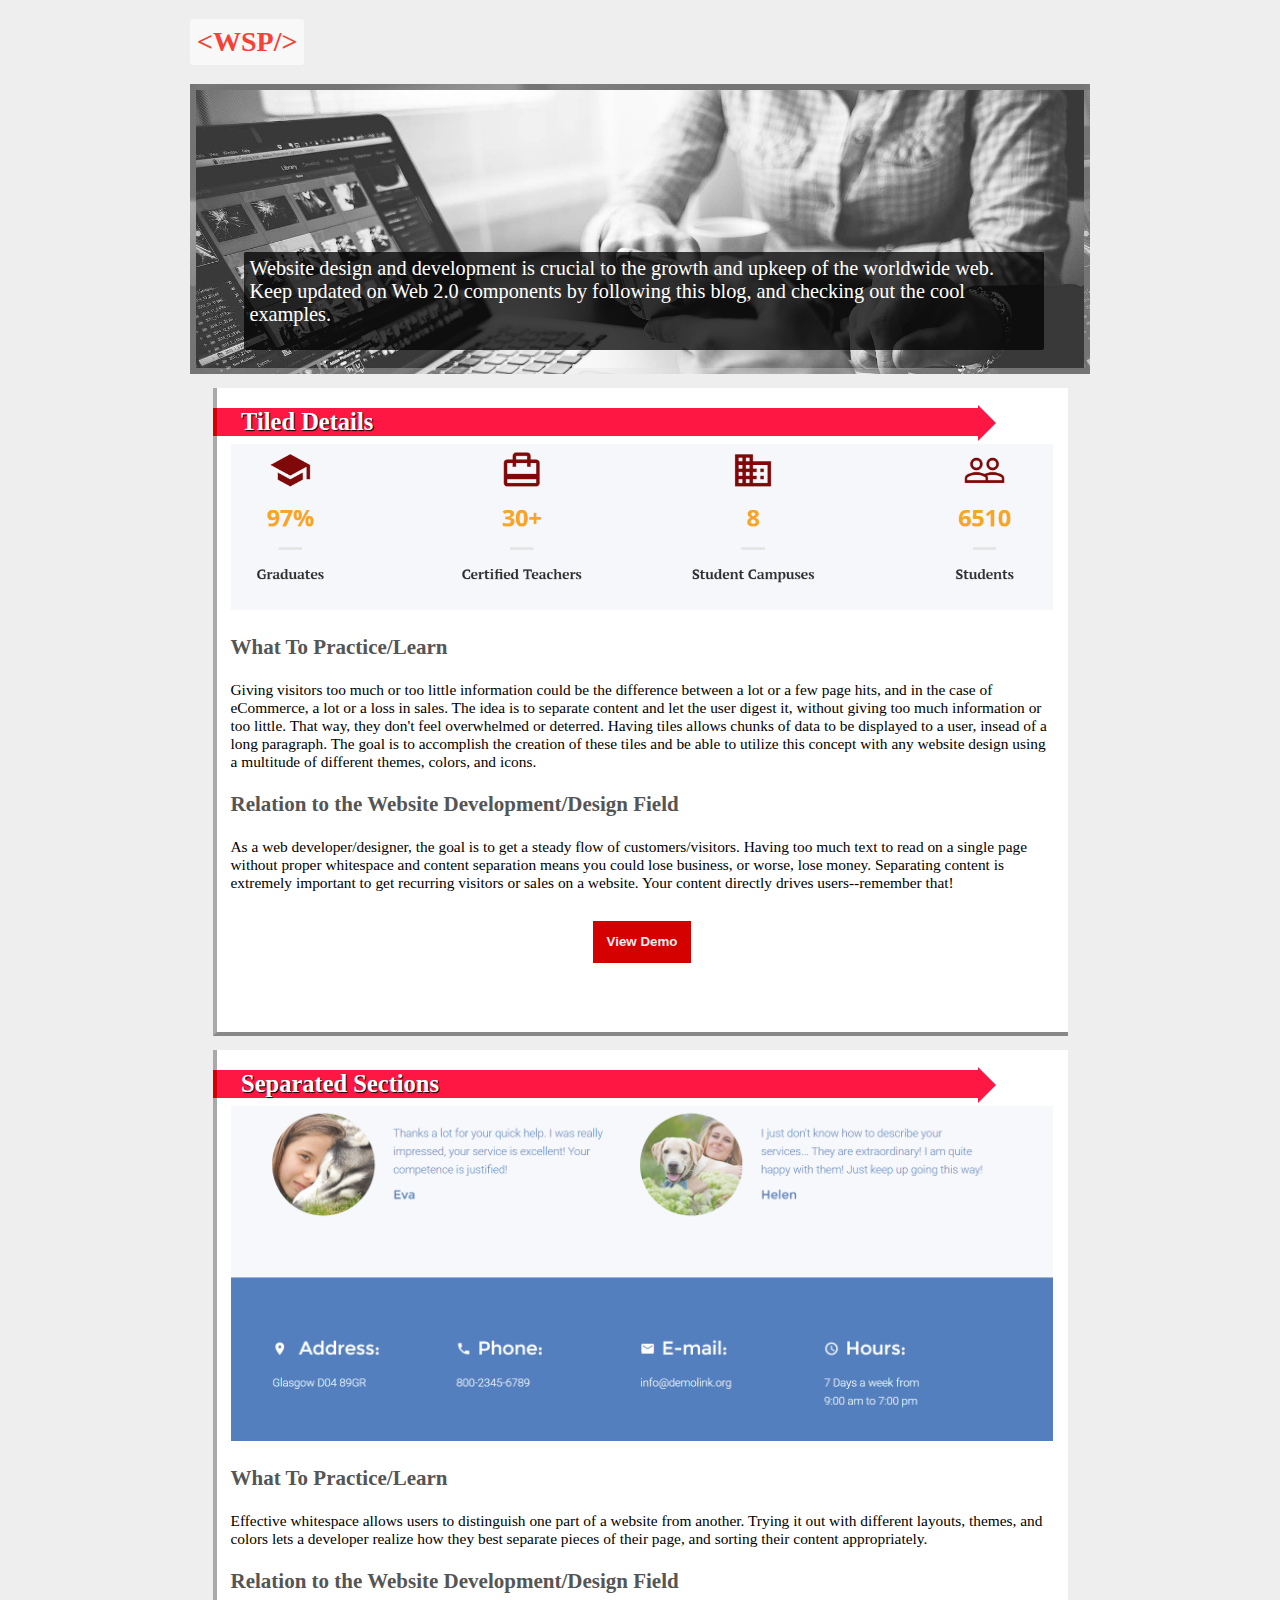
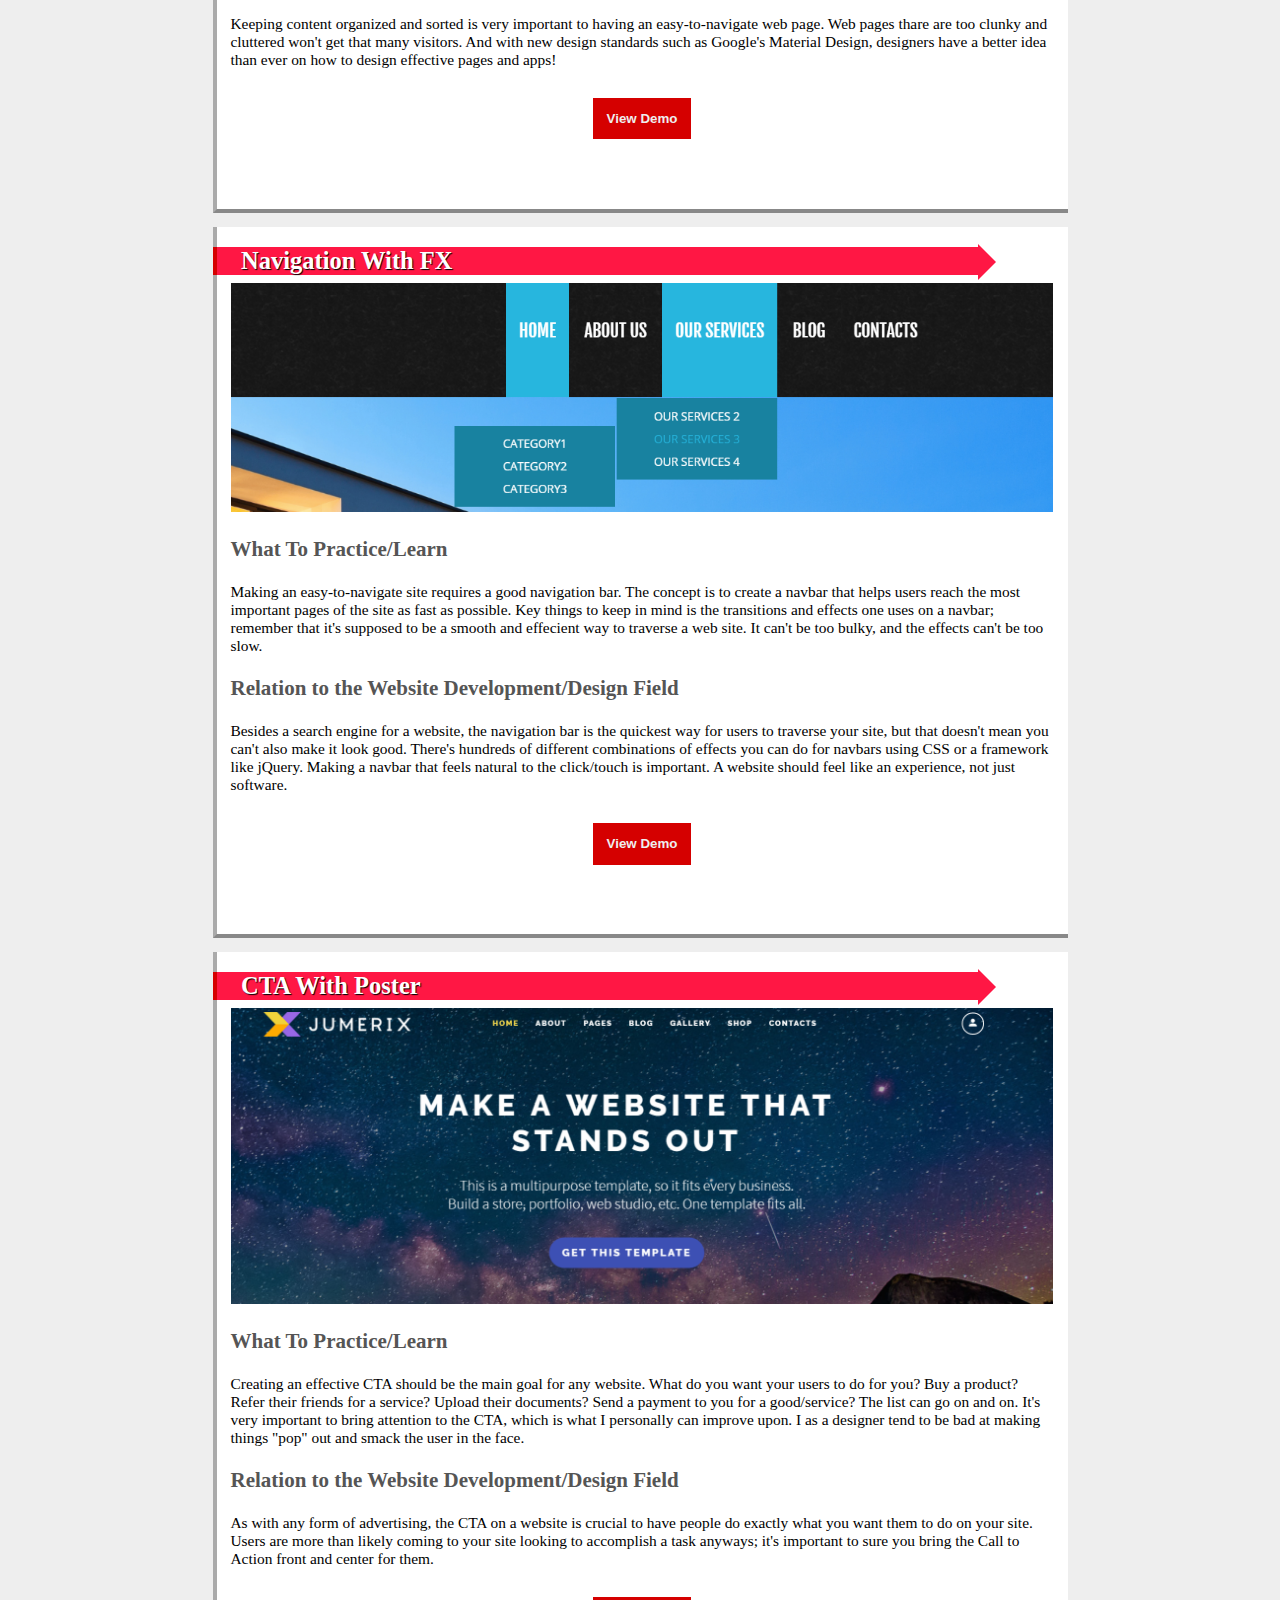
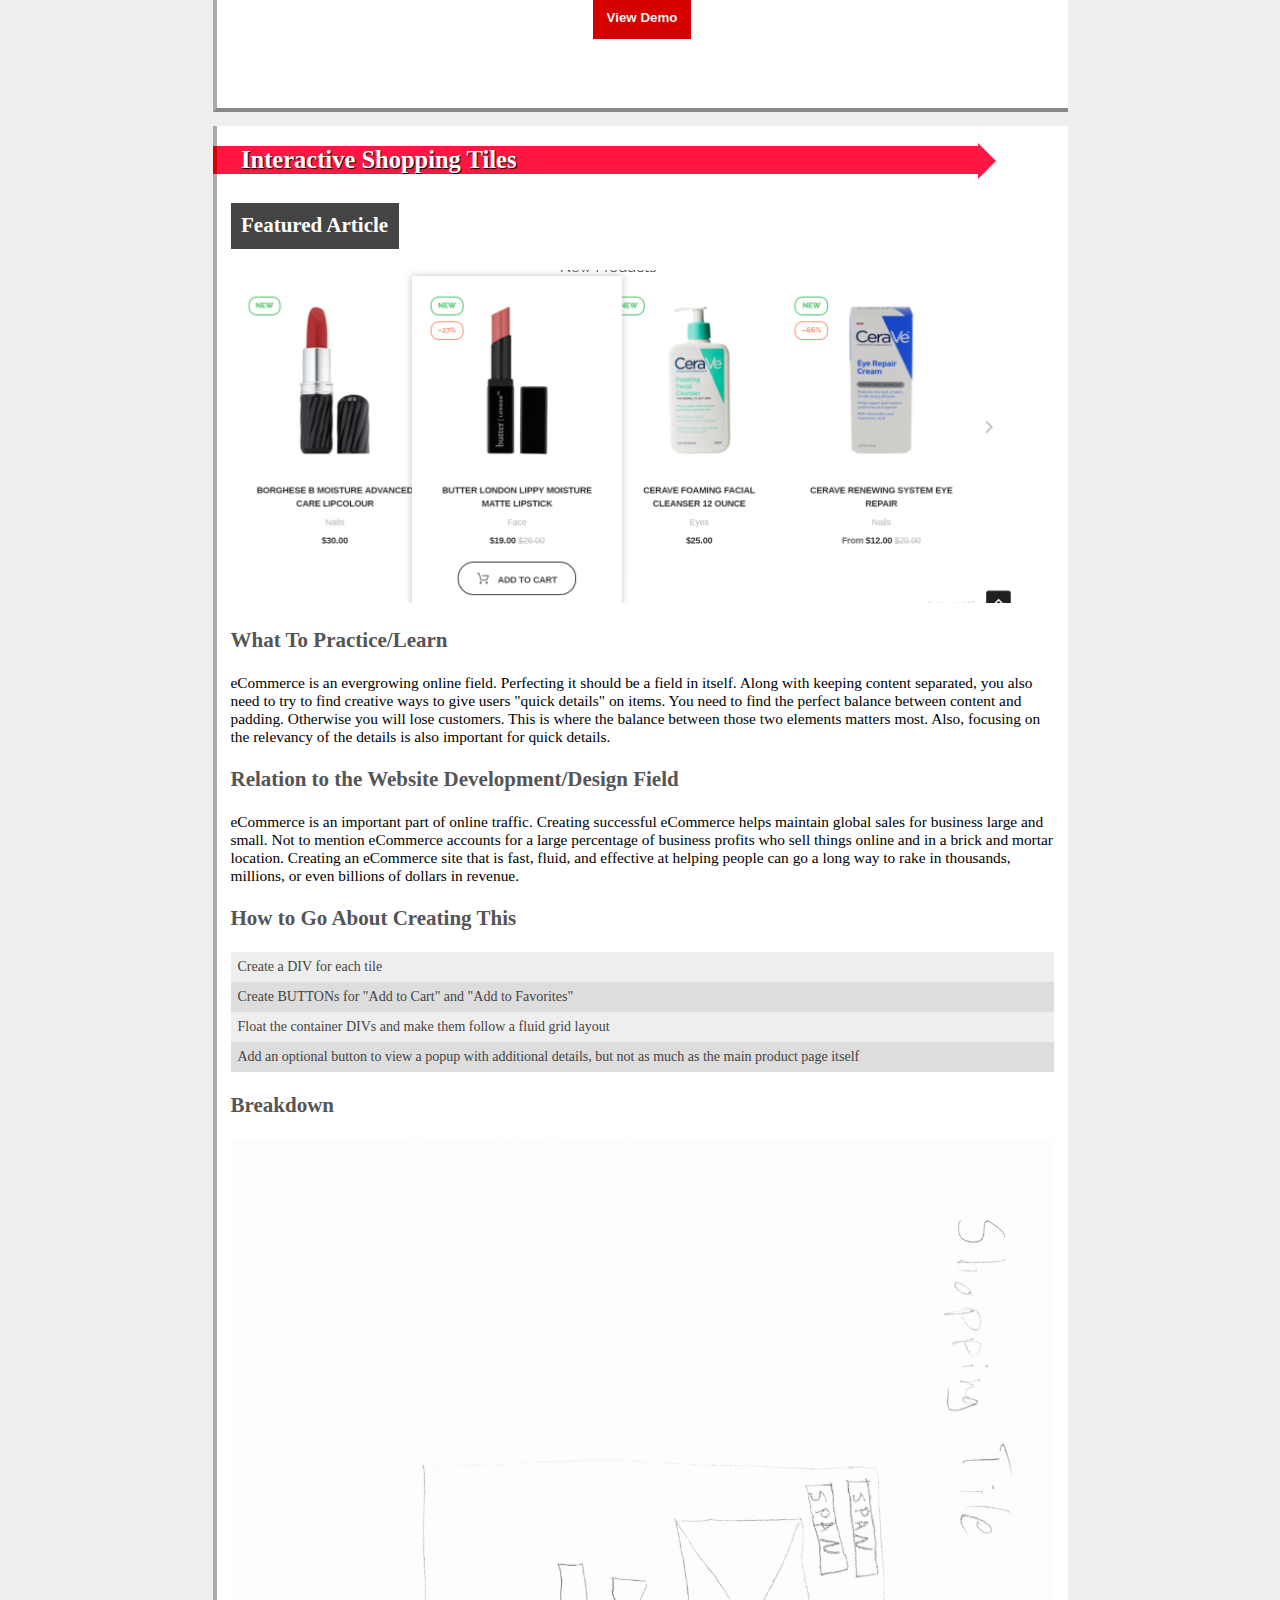
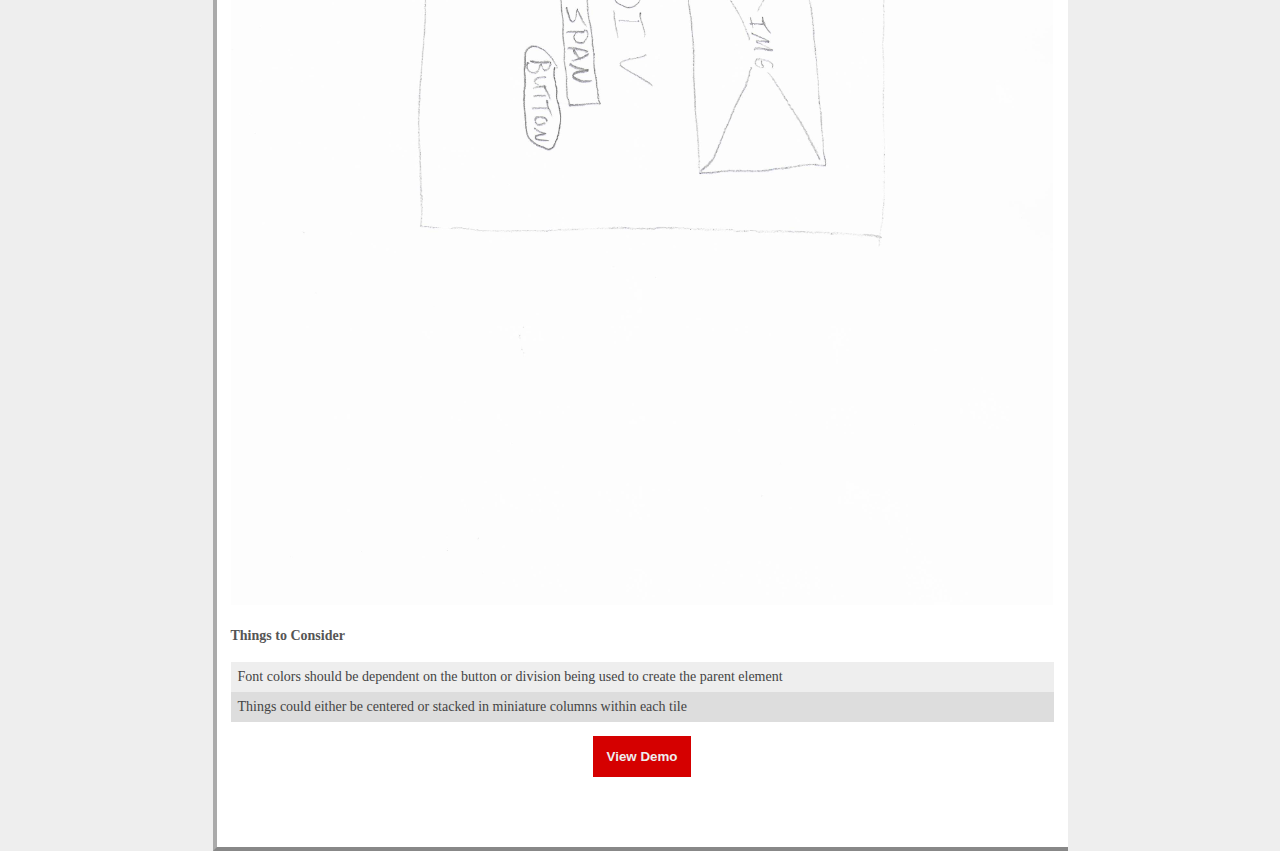
<file: index.html>
<!doctype html>
<html lang="en">
	<head>
		<meta charset="utf-8"/>
		<meta name="viewport" content="width=device-width"/>
		<link rel="stylesheet" href="main.css"/>
		<title>WSP: Rick Yoder</title>
	</head>
	<body>
		<header>
			<h1 class="logo">&lt;WSP/&gt;</h1>
		</header>
		
		<div id="poster">
			<p class="foreground">Website design and development is crucial to the growth and upkeep of the worldwide web. Keep updated on Web 2.0 components by following this blog, and checking out the cool examples.</p>
		</div>
		
		<article>
			<h2>Tiled Details</h2>
			<img src="images/tiles.png" alt="Tiled Details"/>
			
			<h3>What To Practice/Learn</h3>
			<p>
			Giving visitors too much or too little information could be the difference between a lot or a few page hits, and in the case of eCommerce, a lot or a loss in sales.
			The idea is to separate content and let the user digest it, without giving too much information or too little. That way, they don't feel overwhelmed or deterred. Having tiles allows chunks of data to be displayed to a user, insead of a long paragraph.
			The goal is to accomplish the creation of these tiles and be able to utilize this concept with any website design using a multitude of different themes, colors, and icons.
			</p>
			
			<h3>Relation to the Website Development/Design Field</h3>
			<p>
				As a web developer/designer, the goal is to get a steady flow of customers/visitors. Having too much text to read on a single page without proper whitespace and content separation means you could lose business, or worse, lose money.
				Separating content is extremely important to get recurring visitors or sales on a website. Your content directly drives users--remember that!
			</p>
			
			<div>
				<a href="demos/tiled-details.html"><button>View Demo</button></a>
			</div>
		</article>
		
		<article>
			<h2>Separated Sections</h2>
			<img src="images/separated_sections.png" alt="Separated Sections"/>
			
			<h3>What To Practice/Learn</h3>
			<p>
			Effective whitespace allows users to distinguish one part of a website from another. Trying it out with different layouts, themes, and colors lets a developer realize how they best separate pieces of their page, and sorting their content appropriately.
			</p>
			
			<h3>Relation to the Website Development/Design Field</h3>
			<p>
			Keeping content organized and sorted is very important to having an easy-to-navigate web page. Web pages thare are too clunky and cluttered won't get that many visitors. And with new design standards such as Google's Material Design, designers have a better idea than ever on how to design effective pages and apps!
			</p>
			
			<div>
				<a href="demos/separated-sections.html"><button>View Demo</button></a>
			</div>
		</article>
		
		<article>
			<h2>Navigation With FX</h2>
			<img src="images/nav_with_fx.png" alt="Navigation with FX"/>
			
			<h3>What To Practice/Learn</h3>
			<p>
			Making an easy-to-navigate site requires a good navigation bar. The concept is to create a navbar that helps users reach the most important pages of the site as fast as possible. Key things to keep in mind is the transitions and effects one uses on a navbar; remember that it's supposed to be a smooth and effecient way to traverse a web site. It can't be too bulky, and the effects can't be too slow.
			</p>
			
			<h3>Relation to the Website Development/Design Field</h3>
			<p>
			Besides a search engine for a website, the navigation bar is the quickest way for users to traverse your site, but that doesn't mean you can't also make it look good. There's hundreds of different combinations of effects you can do for navbars using CSS or a framework like jQuery.
			Making a navbar that feels natural to the click/touch is important. A website should feel like an experience, not just software.
			</p>
			
			<div>
				<a href="demos/navigation-with-fx.html"><button>View Demo</button></a>
			</div>
		</article>
		
		<article>
			<h2>CTA With Poster</h2>
			<img src="images/cta_with_poster.png" alt="CTA with Poster"/>
			
			<h3>What To Practice/Learn</h3>
			<p>
			Creating an effective CTA should be the main goal for any website.
			What do you want your users to do for you?
			Buy a product?
			Refer their friends for a service?
			Upload their documents?
			Send a payment to you for a good/service?
			
			The list can go on and on. It's very important to bring attention to the CTA, which is what I personally can improve upon. I as a designer tend to be bad at making things "pop" out and smack the user in the face.
			</p>
			
			<h3>Relation to the Website Development/Design Field</h3>
			<p>
			As with any form of advertising, the CTA on a website is crucial to have people do exactly what you want them to do on your site. Users are more than likely coming to your site looking to accomplish a task anyways; it's important to sure you bring the Call to Action front and center for them.
			</p>
			
			<div>
				<a href="demos/cta-with-poster.html"><button>View Demo</button></a>
			</div>
		</article>
		
		<article>
			<h2>Interactive Shopping Tiles</h2>
			<h3 class="featured">Featured Article</h3>
			<img src="images/interactive_shopping_tiles.png" alt="Interactive Shopping Tiles"/>
			
			<h3>What To Practice/Learn</h3>
			<p>
			eCommerce is an evergrowing online field. Perfecting it should be a field in itself. Along with keeping content separated, you also need to try to find creative ways to give users "quick details" on items.
			You need to find the perfect balance between content and padding.
			Otherwise you will lose customers. 
			This is where the balance between those two elements matters most. Also, focusing on the relevancy of the details is also important for quick details.
			</p>
			
			<h3>Relation to the Website Development/Design Field</h3>
			<p>
			eCommerce is an important part of online traffic. 
			Creating successful eCommerce helps maintain global sales for business large and small.
			Not to mention eCommerce accounts for a large percentage of business profits who sell things online and in a brick and mortar location.
			Creating an eCommerce site that is fast, fluid, and effective at helping people can go a long way to rake in thousands, millions, or even billions of dollars in revenue.
			</p>
			
			<h3>How to Go About Creating This</h3>
			
			<ul>
				<li>Create a DIV for each tile</li>
				<li>Create BUTTONs for "Add to Cart" and "Add to Favorites"</li>
				<li>Float the container DIVs and make them follow a fluid grid layout</li>
				<li>Add an optional button to view a popup with additional details, but not as much as the main product page itself</li>
			</ul>
			
			<h3>Breakdown</h3>
			<img src="images/tiles-sketch.jpg" alt="Shopping Tiles Breakdown"/>
			
			<h4>Things to Consider</h4>
			<ul>
				<li>Font colors should be dependent on the button or division being used to create the parent element</li>
				<li>Things could either be centered or stacked in miniature columns within each tile</li>
			</ul>
			
			<div>
				<a href="demos/interactive-shopping-tiles.html"><button>View Demo</button></a>
			</div>
		</article>
	</body>
</html>
</file>
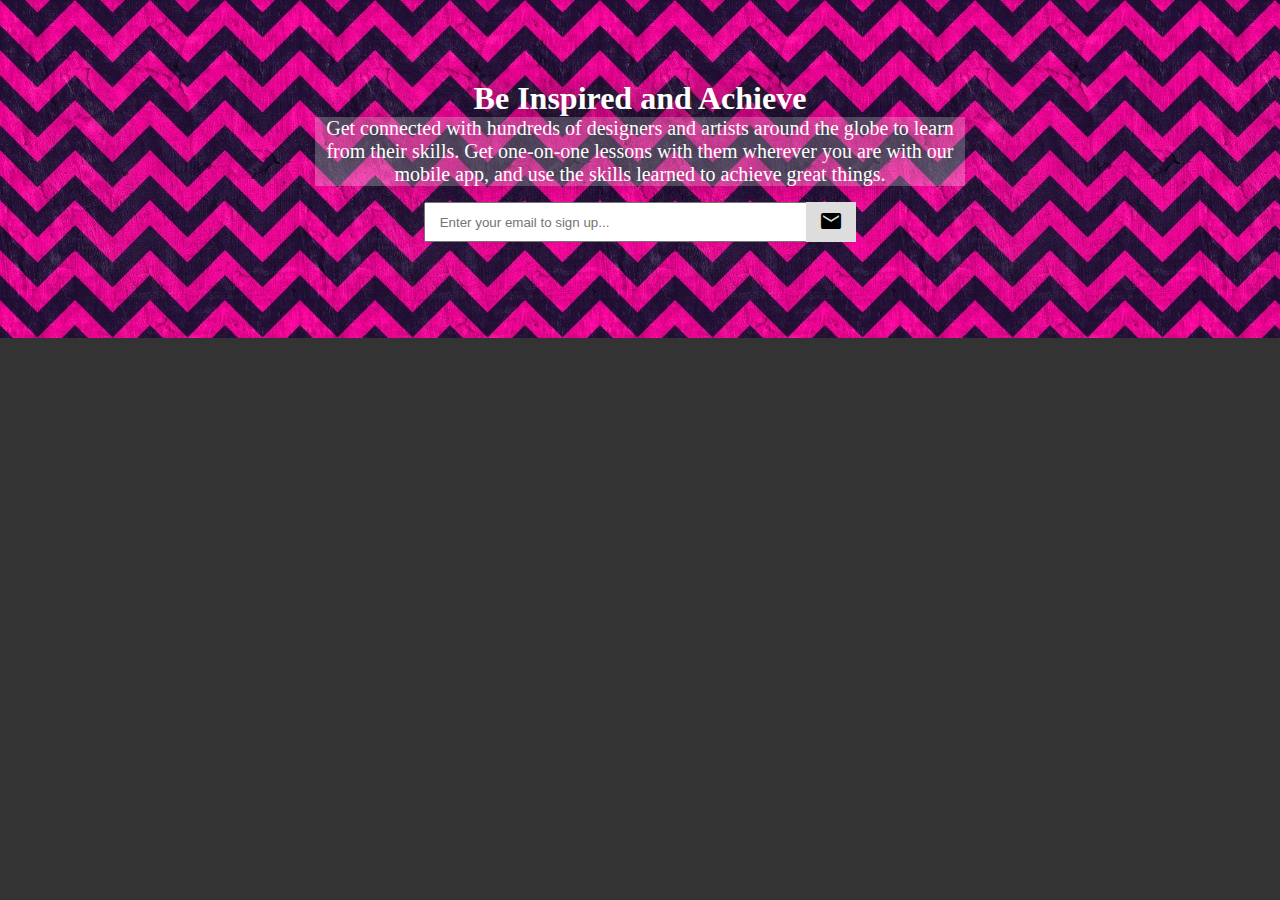
<file: demos/cta-with-poster.html>
<!doctype html>
<html lang="en">
	<head>
		<meta charset="utf-8"/>
		<meta name="viewport" content="width=device-width"/>
		<link href="https://fonts.googleapis.com/css?family=Inconsolata" rel="stylesheet"/>
		<link href="https://fonts.googleapis.com/icon?family=Material+Icons" rel="stylesheet"/>
		<style>
			*{
				-webkit-box-sizing:border-box;
				-moz-box-sizing:border-box;
				box-sizing:border-box;
			}
		
			html,body{
				width:100%;
				height:100%;
				margin:0;
				background:#333;
			}
			
			header{
				background:url(seamless-pattern.jpg);
				color:#fff;
				padding:5em;
				text-shadow:0 0 1.2em #333;
			}
			
			header p{
				background:rgba(255,255,255,0.25);
			}
			
			h1{
				margin:0;
				text-align:center;
			}
			
			p{
				max-width:650px;
				margin:0 auto;
				font-size:1.25em;
				text-align:center;
			}
			
			form{
				margin:0 auto;
				padding:1em;
				width:900px;
				text-align:center;
			}
			
			input{
				padding:1em;
				width:45%;
				height:3em;
			}
			
			button{
				margin:0;
				padding:0;
				border:0;
				background:#ddd;
				padding:0 1em;
				vertical-align:bottom;
				margin-left:-1em;
				height:3em;
				white-space:nowrap;
				max-width:3.75em;
				overflow:hidden;
				
				-webkit-transition:all .2s;
				-moz-transition:all .2s;
				transition:all .2s;
				cursor:pointer;
			}
			
			button span{
				padding-left:1em;
			}
			
			button:hover, button:active{
				max-width:900px;
				background:green;
				color:#fff;
			}
		</style>
		<title>CTA with Poster Example</title>
	</head>
	<body>
		<header>
			<h1>Be Inspired and Achieve</h1>
			<p>
				Get connected with hundreds of designers and artists around the globe to learn from their skills.
				Get one-on-one lessons with them wherever you are with our mobile app, and use the skills learned to achieve great things.
			</p>
			<form action="" method="POST">
				<input type="email" placeholder="Enter your email to sign up..."/>
				
				<button><i class="material-icons">email</i> <span>Sign up!</span></button>
			</form>
		</header>
	</body>
</html>
</file>
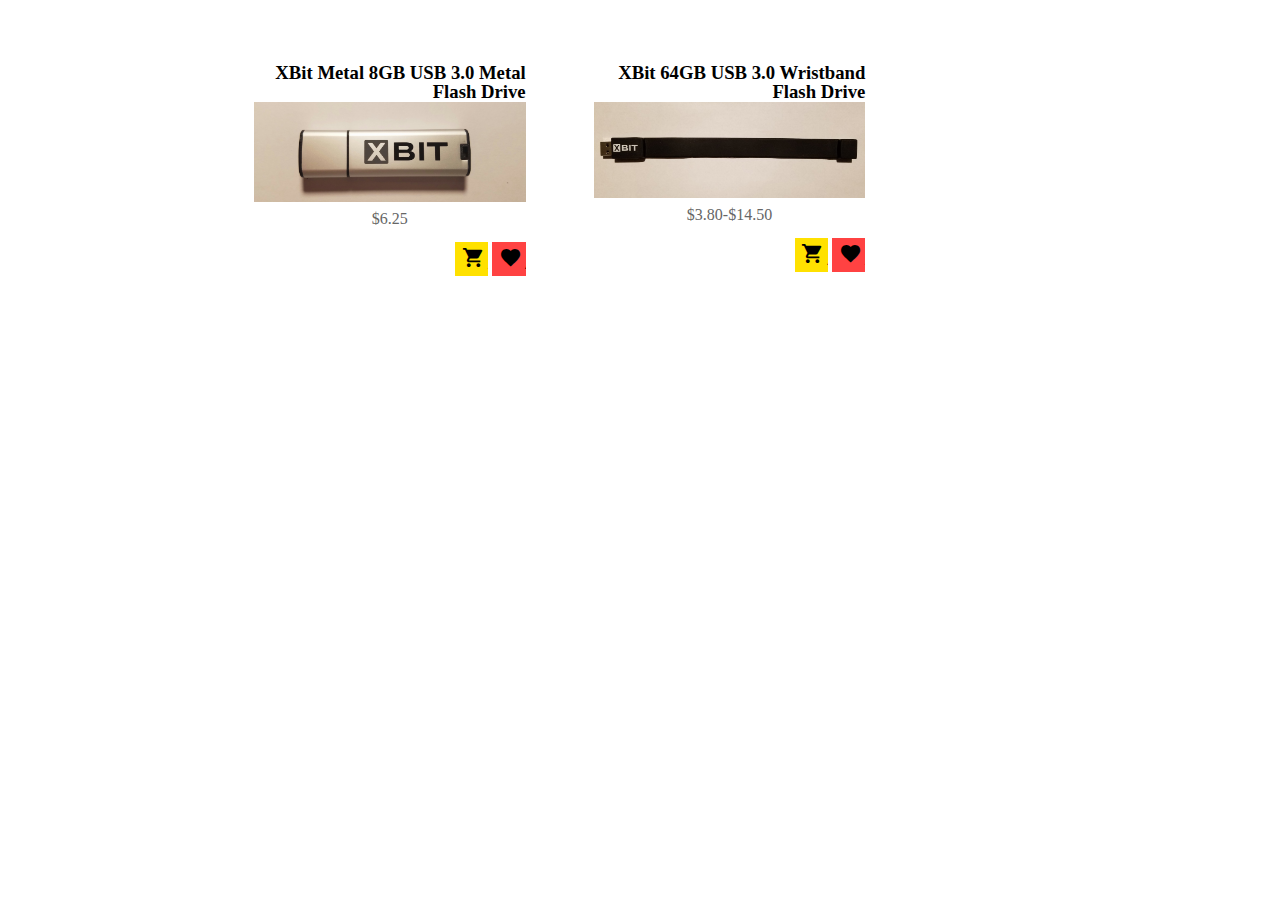
<file: demos/interactive-shopping-tiles.html>
<!doctype html>
<html lang="en">
	<head>
		<meta charset="utf-8"/>
		<meta name="viewport" content="width=device-width"/>
		<link href="https://fonts.googleapis.com/css?family=Inconsolata" rel="stylesheet"/>
		<link href="https://fonts.googleapis.com/icon?family=Material+Icons" rel="stylesheet"/>
		<style>
			*{
				-webkit-box-sizing:border-box;
				-moz-box-sizing:border-box;
				box-sizing:border-box;
			}
			
			.contentBox{
				-webkit-box-sizing:content-box !important;
				-moz-box-sizing:content-box !important;
				box-sizing:content-box !important;
			}
		
			html,body{
				width:100%;
				height:100%;
				margin:0 auto;
				padding:1em;
				max-width:900px;
			}
			
			div.item{
				position:relative;
				-webkit-transition:all .1s;
				-moz-transition:all .1s;
				transition:all .1s;
				vertical-align:top;
				padding:2em;
				width:32.5%;
				display:inline-block;
				text-align:right;
				cursor:pointer;
				
			}
			
			div.item:before{
				content:"";
				position:absolute;
				top:0;
				left:0;
				width:100%;
				height:100%;
				-webkit-transition:all .25s;
				transition:all .25s;
			}
			
			div.item:hover:before{
				z-index:9;
				box-shadow:0 0 5px #222;
				padding:.5em;
			}
			
			img{
				width:100%;
				display:block;
			}
			
			.icon{
				font-size:1.75em;
				text-align:left;
			}
			
			button{
				z-index:10;
				position:relative;
				background:transparent;
				border:0;
				
				margin:.5em 0;
				padding:.25em 1em .25em .5em;
				width:2.5em;
				height:2.5em;
				overflow:hidden;
				white-space:nowrap;
				-webkit-transition:all .2s;
				-moz-transition:all .2s;
				transition:all .2s;
				text-align:left;
				cursor:pointer;
			}
			
			button:hover{
				color:#fff;
				width:50%;
			}
			
			button.addToCart{
				background:#ffe100;
			}
			
			button.addToCart:hover{
				background:#f7c01d;
			}
			
			button.addToWishlist{
				background:#ff4242;
			}
			
			button.addToWishlist:hover{
				background:#d33737;
			}
			
			h3{
				display:inline;
				text-align:left;
				padding:0;
				margin:0;
				line-height:1em;
			}
			
			.price{
				text-align:center;
				color:#666;
				margin:.5em 0;
			}
		</style>
		<title>Interactive Shopping Tiles Example</title>
	</head>
	<body>
		<div class="item contentBox">
			<h3>XBit Metal 8GB USB 3.0 Metal Flash Drive</h3>
			<img src="flash-drive.jpg" alt="XBit Metal Flash Drive"/>
			
			<div class="price">$6.25</div>
			
			<button class="addToCart"><i class="material-icons icon">shopping_cart</i> Add to Cart </button>
			<button class="addToWishlist"><i class="material-icons icon">favorite</i> Add to Wishlist </button>
		</div>
		
		<div class="item contentBox">
			<h3>XBit 64GB USB 3.0 Wristband Flash Drive</h3>
			<img src="wristband-flash-drive.jpg" alt="XBit Metal Flash Drive"/>
			
			<div class="price">$3.80-$14.50</div>
			
			<button class="addToCart"><i class="material-icons icon">shopping_cart</i> Add to Cart </button>
			<button class="addToWishlist"><i class="material-icons icon">favorite</i> Add to Wishlist </button>
		</div>
	</body>
</html>
</file>
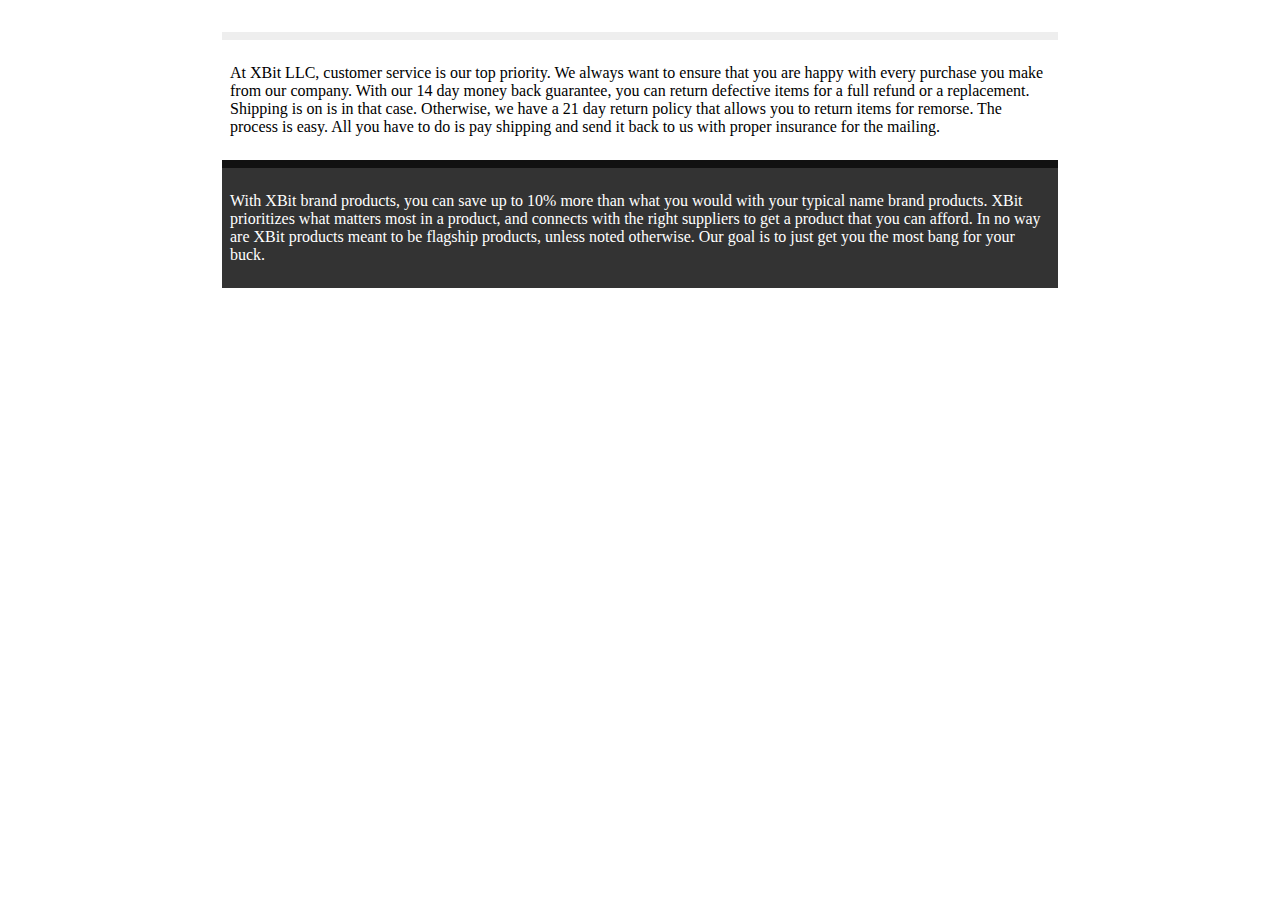
<file: demos/separated-sections.html>
<!doctype html>
<html lang="en">
	<head>
		<meta charset="utf-8"/>
		<meta name="viewport" content="width=device-width"/>
		<link href="https://fonts.googleapis.com/css?family=Inconsolata" rel="stylesheet"/>
		<link href="https://fonts.googleapis.com/icon?family=Material+Icons" rel="stylesheet"/>
		<style>
			*{
				-webkit-box-sizing:border-box;
				-moz-box-sizing:border-box;
				box-sizing:border-box;
			}
		
			html,body{
				width:100%;
				height:100%;
				margin:0 auto;
				padding:1em;
				max-width:900px;
			}
			
			div{
				padding:.5em;
			}
			
			#first{
				border-top:.5em solid #eee;
			}
			
			#second{
				background:#333;
				color:#fff;
				border-top:.5em solid #111;
			}
		</style>
		<title>Separated Sections Example</title>
	</head>
	<body>
		<div id="first">
			<p>
				At XBit LLC, customer service is our top priority.
				We always want to ensure that you are happy with every purchase you make from our company.
				With our 14 day money back guarantee, you can return defective items for a full refund or a replacement.
				Shipping is on is in that case.
				
				Otherwise, we have a 21 day return policy that allows you to return items for remorse. 
				The process is easy. All you have to do is pay shipping and send it back to us with proper insurance for the mailing.
			</p>
		</div>
		
		<div id="second">
			<p>
				With XBit brand products, you can save up to 10% more than what you would with your typical name brand products.
				XBit prioritizes what matters most in a product, and connects with the right suppliers to get a product that you can afford.
				In no way are XBit products meant to be flagship products, unless noted otherwise.
				Our goal is to just get you the most bang for your buck.
			</p>
		</div>
	</body>
</html>
</file>
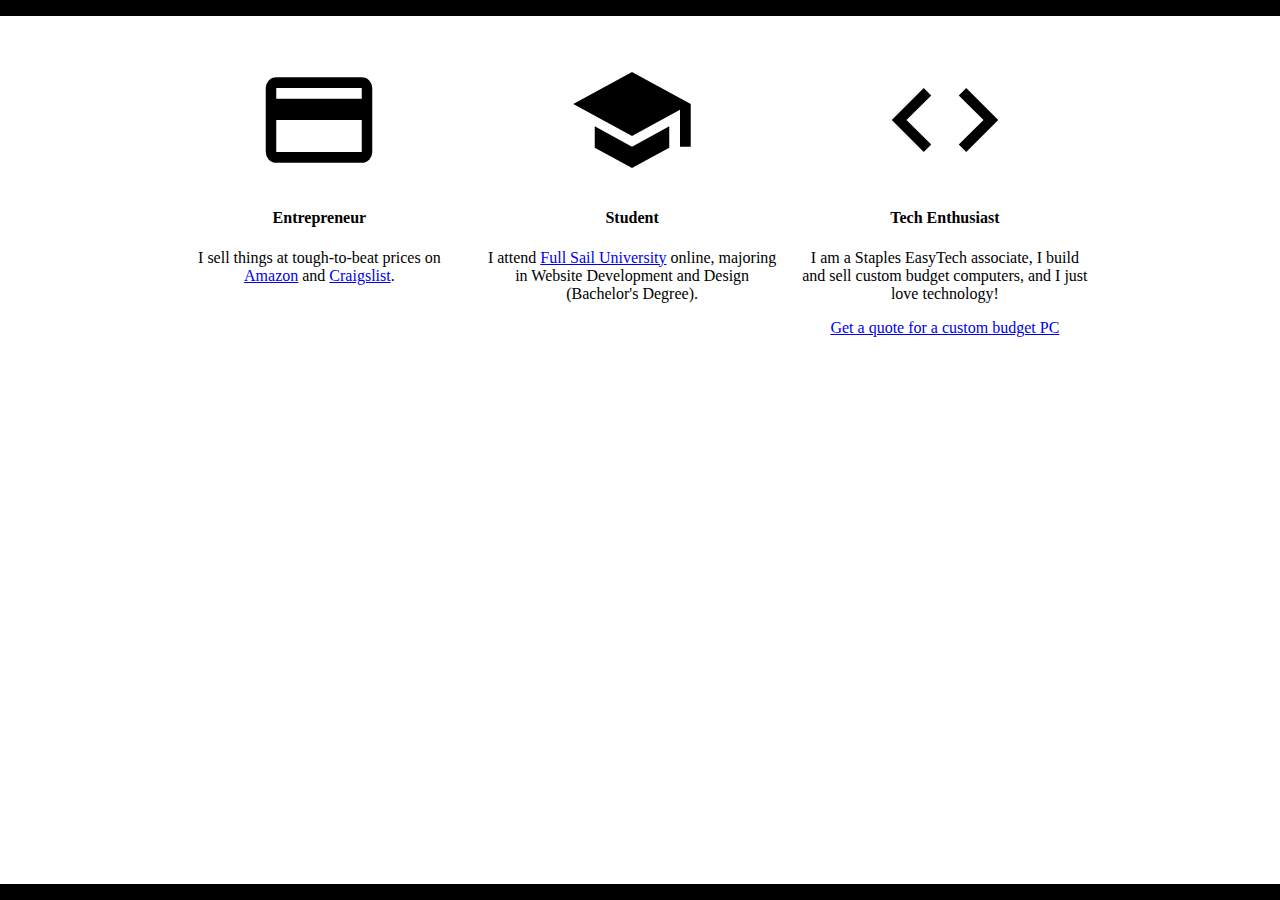
<file: demos/tiled-details.html>
<!doctype html>
<html lang="en">
	<head>
		<meta charset="utf-8"/>
		<meta name="viewport" content="width=device-width"/>
		<link href="https://fonts.googleapis.com/css?family=Inconsolata" rel="stylesheet"/>
		<link href="https://fonts.googleapis.com/icon?family=Material+Icons" rel="stylesheet"/>
		<style>
			*{
				-webkit-box-sizing:border-box;
				-moz-box-sizing:border-box;
				box-sizing:border-box;
			}
		
			html,body{
				width:100%;
				height:100%;
				margin:0;
				padding:1em;
			}
			
			html{
				border-top:1em solid #000;
				border-bottom:1em solid #000;
			}
			
			main{
				max-width:950px;
				margin:0 auto;
			}
			
			div{
				width:32.5%;
				margin:0;
				display:inline-block;
				padding:.5em;
				text-align:center;
				vertical-align:top;
				background:rgba(255,255,255,0.5);
			}
			
			.icon{
				font-size:8em;
			}
		</style>
		<title>Tiled Details Example</title>
	</head>
	<body>
		<main>
			<div>
				<i class="material-icons icon">payment</i>
				<h4>Entrepreneur</h4>
				<p>
				I sell things at tough-to-beat prices on <a href="#">Amazon</a> and <a href="#">Craigslist</a>.
				</p>
			</div>
			
			<div>
				<i class="material-icons icon">school</i>
				<h4>Student</h4>
				<p>
				I attend <a href="#">Full Sail University</a> online, majoring in Website Development and Design (Bachelor's Degree).
				</p>
			</div>
			
			<div>
				<i class="material-icons icon">code</i>
				<h4>Tech Enthusiast</h4>
				<p>
				I am a Staples EasyTech associate, I build and sell custom budget computers, and I just love technology!
				</p>
				<a href="#">Get a quote for a custom budget PC</a>
			</div>
		</main>
	</body>
</html>
</file>
<file: main.css>
/*Begin Global Styling*/

*{
	-webkit-box-sizing:border-box;
	-moz-box-sizing:border-box;
	box-sizing:border-box;
}

html,body{
	width:100%;
	height:100%;
	margin:0 auto;
	padding:0;
	font-size:14px;
	max-width:900px;
	background:#eee;
}

.logo{
	font-size:2em;
	color:#F44336;
	background:rgba(255,255,255,0.6);
	display:inline-block;
	padding:.25em;
	border-radius:3px;
	position:relative;
}

#poster{
	background:url(images/teamwork.jpg);
	background-position:top left;
	background-size:cover;
	height:290px;
	width:100%;
	border:6px solid rgba(225,225,225,.35);
	position:relative;
}

.foreground{
	position:absolute;
	bottom:5%;
	left:5%;
	background:rgba(0,0,0,0.75);
	color:#222;
	width:90%;
	padding:5px;
	height:35%;
	margin:4px;
	border-radius:2px;
	color:#fff;
	font-size:1.45em;
}

article{
	width:95%;
	padding:4em 1em;
	background:#fff;
	margin:1em auto;
	position:relative;
	border-left:4px solid #aaa;
	border-bottom:4px solid #888;
}

article h2{
	position:absolute;
	top:0;
	left:-4px;
	width:100%;
	color:#fff;
	background:#FF1744;
	padding-left:1em;
	text-shadow:1px 1px 1px #000;
	border-left:4px solid #D50000;
	max-width:90%;
	font-size:1.75em;
}

article h2:after{
	position:absolute;
	top:-.125em;
	right:-.7em;
	width: 0; 
	height: 0; 
	border-top:.75em solid transparent;
	border-bottom:.75em solid transparent;
	border-left:.75em solid #FF1744;
	content:'';
}

.featured{
	background:#444;
	color:#fff;
	display:inline-block;
	padding:.5em;
}

ul{
	margin:0;
	padding:0;
	list-style-type:none;
}

li{
	padding:.5em;
	color:#444;
}

ul li:nth-child(even){
	background:#ddd;
}

ul li:nth-child(odd){
	background:#eee;
}

article h3, article h4{
	color:#555;
}

article h3{
	font-size:1.5em;
}

article img{
	max-width:100%;
}

article p{
	font-size:1.1em;
}

article div{
	text-align:center;
}

article button{
	background:#D50000;
	color:#eee;
	font-weight:bold;
	padding:1em;
	border:0;
	margin:1em 0;
	-webkit-transition:padding .25s;
	-moz-transition:padding .25s;
	transition:padding .25s;
}

article button:hover{
	cursor:pointer;
	background:#B71C1C;
	padding:1em 4em;
}
</file>
